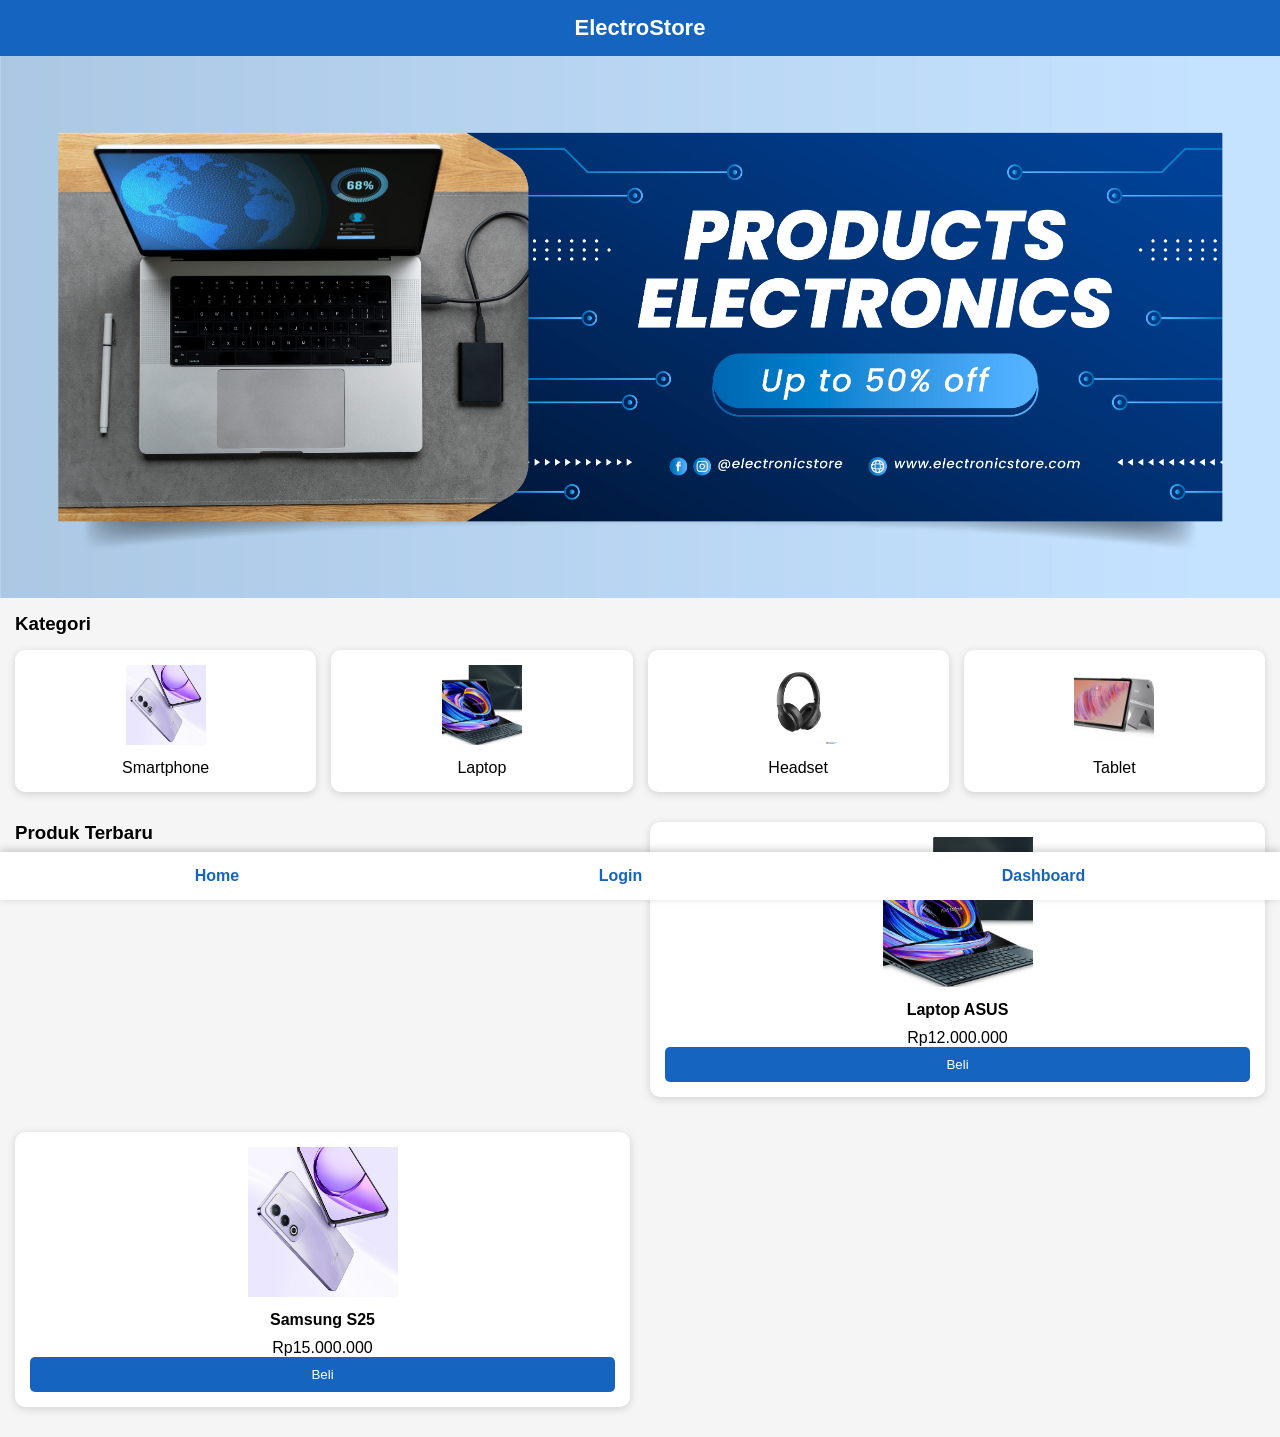
<file: uas/index.html>
<!DOCTYPE html>
<html lang="id">
<head>
    <meta charset="UTF-8">
    <meta name="viewport" content="width=device-width, initial-scale=1.0">
    <title>Toko Elektronik</title>

    <link rel="stylesheet" href="css/style.css">
</head>
<body>

<header>
    <h2>ElectroStore</h2>
</header>

<div class="banner">
    <img src="img/banner.jpg" alt="Banner">
</div>

<section class="kategori">

    <h3>Kategori</h3>

    <div class="grid">

        <div class="card">
            <img src="img/hp.jpg" alt="Smartphone">
            <p>Smartphone</p>
        </div>

        <div class="card">
            <img src="img/laptop.jpg" alt="Laptop">
            <p>Laptop</p>
        </div>

        <div class="card">
            <img src="img/headset.jpg" alt="Headset">
            <p>Headset</p>
        </div>

        <div class="card">
            <img src="img/tablet.jpg" alt="Tablet">
            <p>Tablet</p>
        </div>

    </div>

</section>

<section class="produk">

    <h3>Produk Terbaru</h3>

    <div class="produk-card">
        <img src="img/laptop.jpg" alt="Laptop ASUS">
        <h4>Laptop ASUS</h4>
        <p>Rp12.000.000</p>
        <button>Beli</button>
    </div>

    <div class="produk-card">
        <img src="img/hp.jpg" alt="Samsung S25">
        <h4>Samsung S25</h4>
        <p>Rp15.000.000</p>
        <button>Beli</button>
    </div>

</section>

<nav>
    <a href="index.html">Home</a>
    <a href="login.html">Login</a>
    <a href="dashboard.html">Dashboard</a>
</nav>

</body>
</html>
</file>
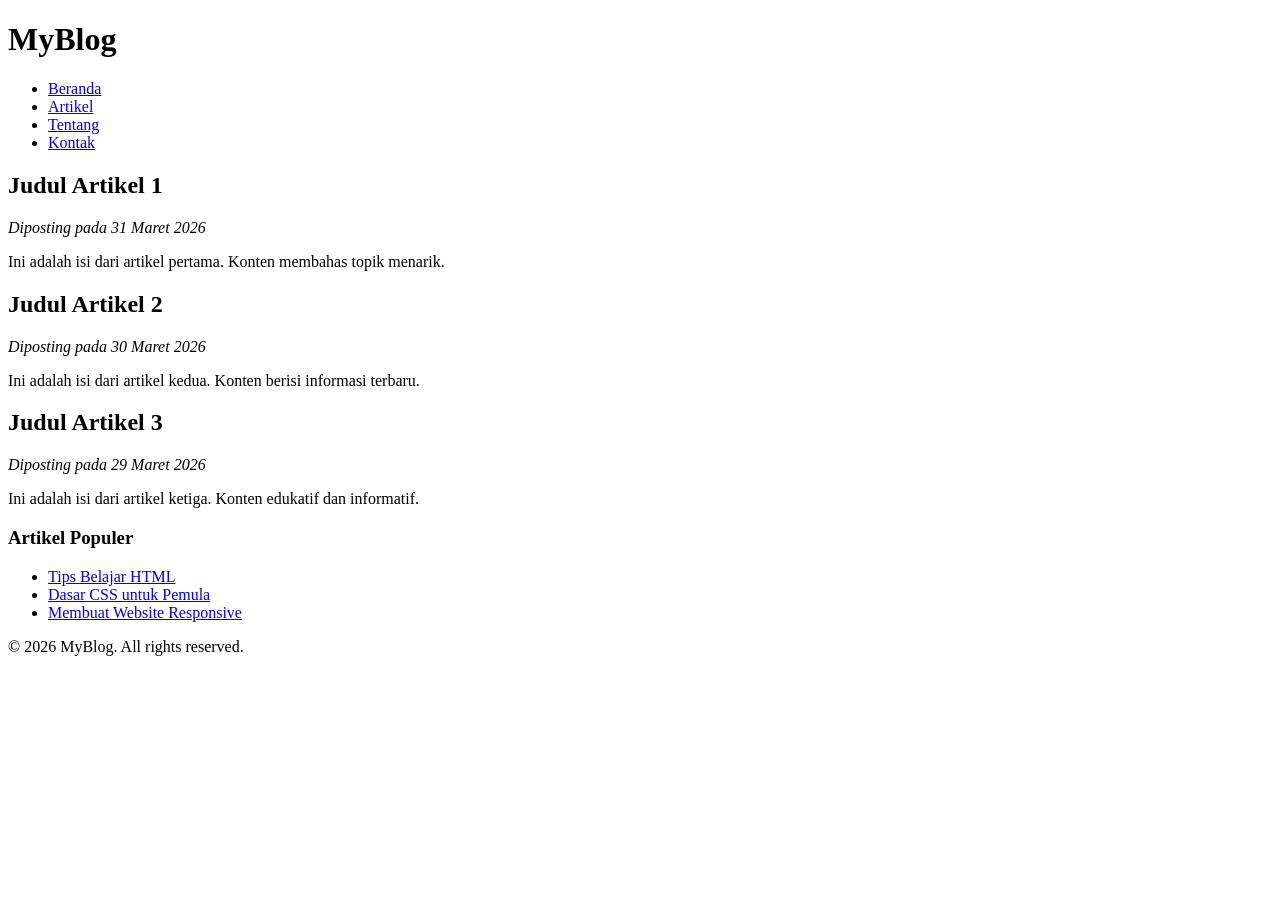
<file: tugas4.html>
<!DOCTYPE html>
<html lang="id">
<head>
    <meta charset="UTF-8">
    <meta name="viewport" content="width=device-width, initial-scale=1.0">
    <title>Blog Sederhana</title>
</head>
<body>

    <!-- Header -->
    <header>
        <h1>MyBlog</h1>
        <nav>
            <ul>
                <li><a href="#">Beranda</a></li>
                <li><a href="#">Artikel</a></li>
                <li><a href="#">Tentang</a></li>
                <li><a href="#">Kontak</a></li>
            </ul>
        </nav>
    </header>

    <!-- Konten Utama -->
    <main>
        
        <!-- Artikel 1 -->
        <article>
            <h2>Judul Artikel 1</h2>
            <p><em>Diposting pada 31 Maret 2026</em></p>
            <p>Ini adalah isi dari artikel pertama. Konten membahas topik menarik.</p>
        </article>

        <!-- Artikel 2 -->
        <article>
            <h2>Judul Artikel 2</h2>
            <p><em>Diposting pada 30 Maret 2026</em></p>
            <p>Ini adalah isi dari artikel kedua. Konten berisi informasi terbaru.</p>
        </article>

        <!-- Artikel 3 -->
        <article>
            <h2>Judul Artikel 3</h2>
            <p><em>Diposting pada 29 Maret 2026</em></p>
            <p>Ini adalah isi dari artikel ketiga. Konten edukatif dan informatif.</p>
        </article>

    </main>

    <!-- Sidebar -->
    <aside>
        <h3>Artikel Populer</h3>
        <ul>
            <li><a href="#">Tips Belajar HTML</a></li>
            <li><a href="#">Dasar CSS untuk Pemula</a></li>
            <li><a href="#">Membuat Website Responsive</a></li>
        </ul>
    </aside>

    <!-- Footer -->
    <footer>
        <p>&copy; 2026 MyBlog. All rights reserved.</p>
    </footer>

</body>
</html>
</file>
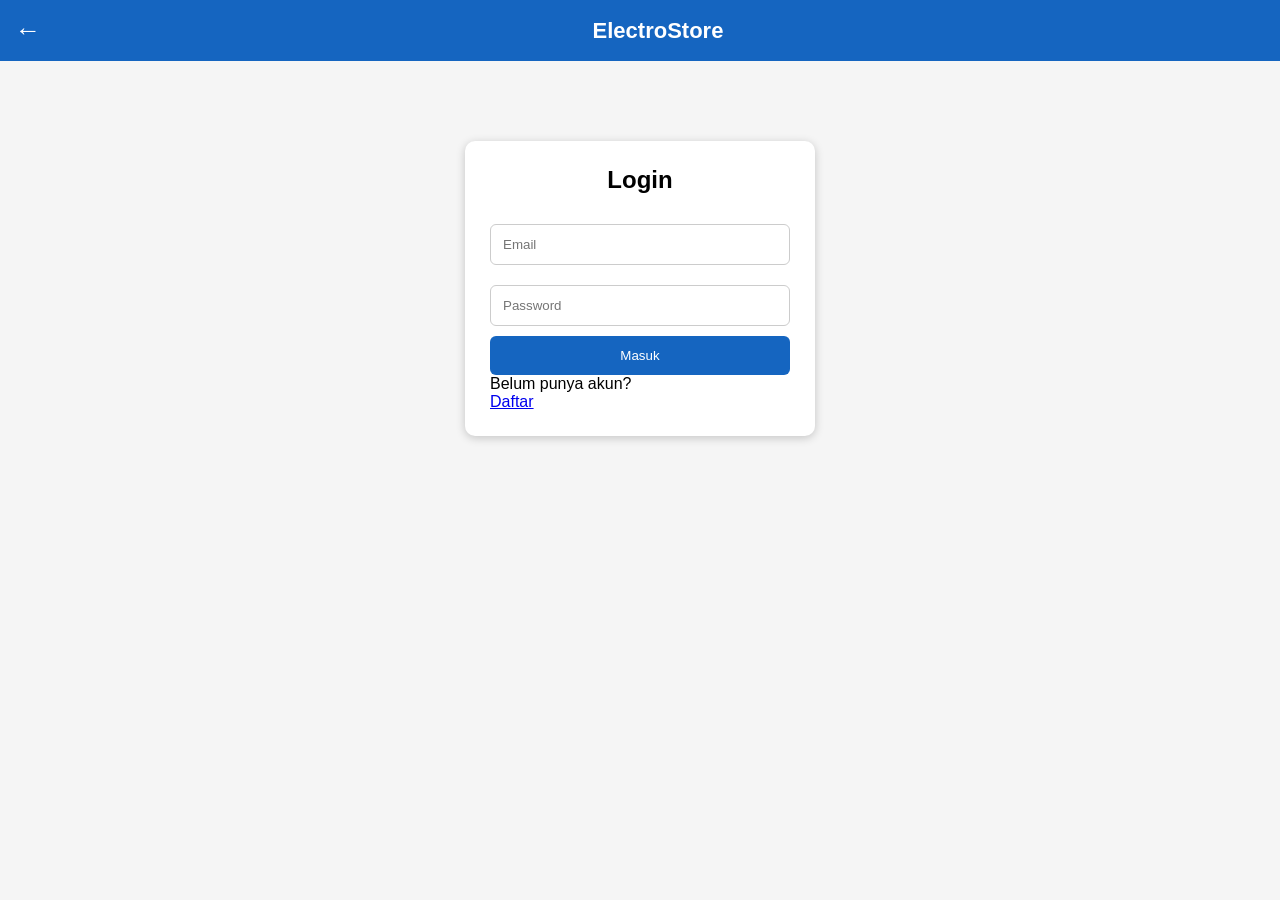
<file: uas/login.html>
<!DOCTYPE html>
<html lang="id">
<head>
    <meta charset="UTF-8">
    <meta name="viewport" content="width=device-width, initial-scale=1.0">
    <title>Login - ElectroStore</title>
    <link rel="stylesheet" href="css/style.css">
</head>

<body class="login-body">

    <header class="header">
        <a href="index.html" class="back-btn">&#8592;</a>
        <h2>ElectroStore</h2>
    </header>

    <div class="login-box">

        <h2>Login</h2>

        <input type="email" placeholder="Email">

        <input type="password" placeholder="Password">

        <button onclick="login()">Masuk</button>

        <p>Belum punya akun?</p>

        <a href="#">Daftar</a>

    </div>

    <script src="js/script.js"></script>

</body>
</html>
</file>
<file: uas/css/style.css>
/* Reset CSS */

*{
    margin:0;
    padding:0;
    box-sizing:border-box;
    font-family:Arial, Helvetica, sans-serif;
}

body{
    background:#f5f5f5;
    overflow-x:hidden;
}

/* HEADER */

header,
.header{
    width:100%;
    background:#1565c0;
    color:#fff;
    padding:15px;
    display:flex;
    align-items:center;
}

.header h2,
header h2{
    margin:0 auto;
    font-size:22px;
}

.back-btn{
    color:#fff;
    text-decoration:none;
    font-size:26px;
    font-weight:bold;
    margin-right:10px;
}

.back-btn:hover{
    color:#FFD54F;
}

/* Banner */

.banner img{
    width:100%;
    display:block;
}

/* Kategori */

.kategori,
.produk{
    padding:15px;
}

.kategori h3,
.produk h3{
    margin-bottom:15px;
}

.grid{
    display:grid;
    grid-template-columns:repeat(2,1fr);
    gap:15px;
}

.card{
    background:#fff;
    border-radius:10px;
    padding:15px;
    text-align:center;
    box-shadow:0 2px 8px rgba(0,0,0,.15);
}

.card img{
    width:80px;
    height:80px;
    object-fit:cover;
}

.card p{
    margin-top:10px;
}

/* Produk */

.produk-card{
    background:#fff;
    margin-bottom:15px;
    border-radius:10px;
    padding:15px;
    text-align:center;
    box-shadow:0 2px 8px rgba(0,0,0,.15);
}

.produk-card img{
    width:150px;
    height:150px;
    object-fit:cover;
}

.produk-card h4{
    margin:10px 0;
}

.produk-card button{
    width:100%;
    padding:10px;
    background:#1565c0;
    color:white;
    border:none;
    border-radius:5px;
    cursor:pointer;
}

.produk-card button:hover{
    background:#0D47A1;
}

/* Bottom Navigation */

nav{
    position:fixed;
    bottom:0;
    width:100%;
    background:white;
    display:flex;
    justify-content:space-around;
    padding:15px;
    box-shadow:0 -2px 8px rgba(0,0,0,.2);
}

nav a{
    text-decoration:none;
    color:#1565c0;
    font-weight:bold;
}

/* LOGIN */

.login-body{
    background:#f5f5f5;
}

.login-box{
    width:90%;
    max-width:350px;
    margin:40px auto;
    background:#fff;
    padding:25px;
    border-radius:10px;
    box-shadow:0 2px 10px rgba(0,0,0,.2);
}

.login-box h2{
    text-align:center;
    margin-bottom:20px;
}

.login-box input{
    width:100%;
    padding:12px;
    margin:10px 0;
    border:1px solid #ccc;
    border-radius:6px;
}

.login-box button{
    width:100%;
    padding:12px;
    background:#1565c0;
    color:white;
    border:none;
    border-radius:6px;
    cursor:pointer;
}

.login-box button:hover{
    background:#0D47A1;
}

/* Dashboard */

.profile{
    text-align:center;
    padding:25px;
}

.profile img{
    width:100px;
    height:100px;
    border-radius:50%;
}

.menu{
    padding:15px;
    display:grid;
    gap:15px;
}

.menu-card{
    background:#fff;
    padding:20px;
    border-radius:10px;
    box-shadow:0 2px 8px rgba(0,0,0,.15);
}

/* Tablet */

@media (min-width:768px){

.grid{
    grid-template-columns:repeat(4,1fr);
}

.produk{
    display:grid;
    grid-template-columns:repeat(2,1fr);
    gap:20px;
}

.menu{
    grid-template-columns:repeat(2,1fr);
}

.login-box{
    margin:80px auto;
}

}
</file>
